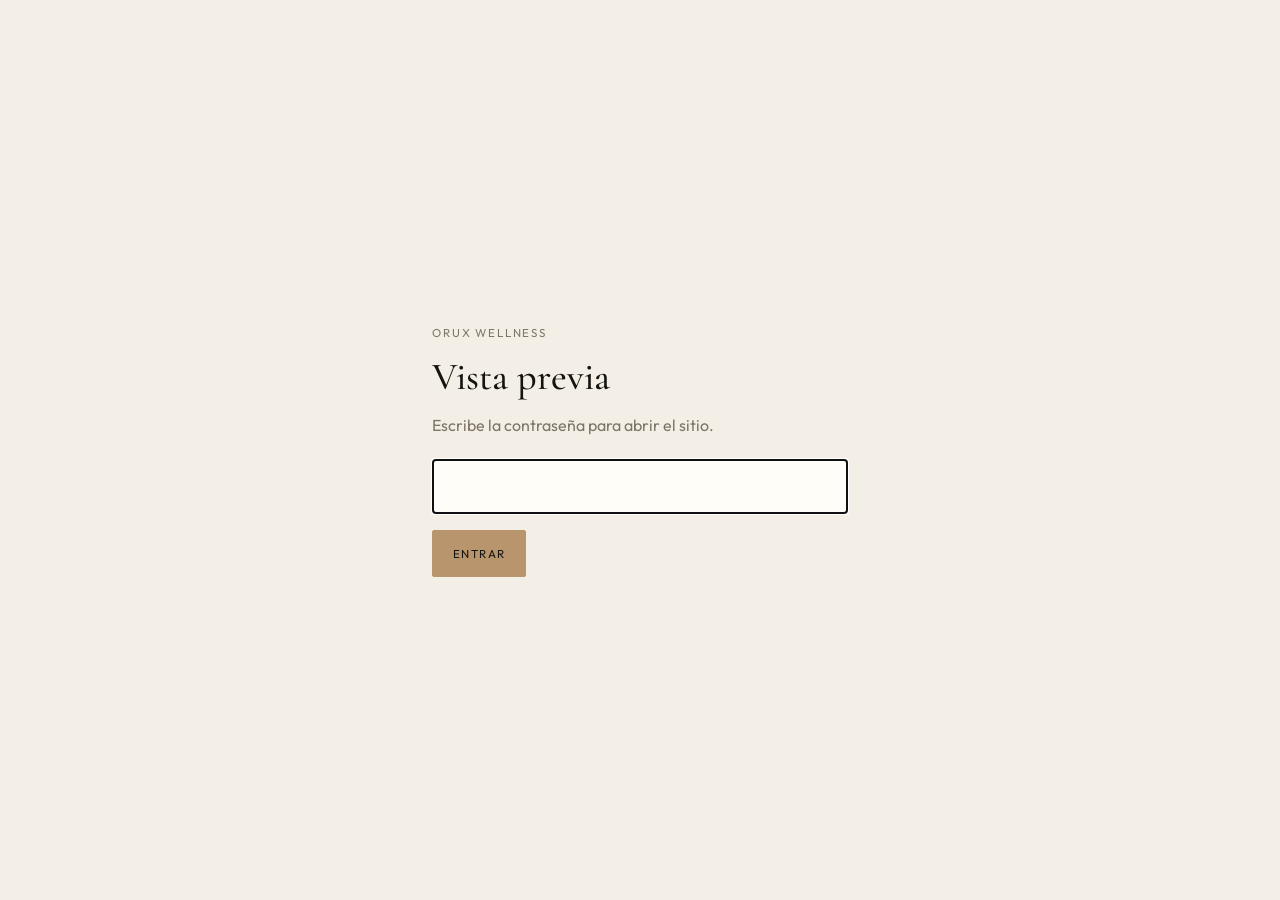
<file: index.html>
<!DOCTYPE html>
<html lang="es" data-lang="es" data-page="home" class="gate-locked">
<head>
  <!--
    Page: Home.
    Introduces Orux Wellness as home-visit massage in Medellín, then
    points to the service catalog and WhatsApp booking.
  -->
  <meta charset="utf-8">
  <meta name="viewport" content="width=device-width, initial-scale=1, viewport-fit=cover">
  <title>Orux Wellness | Masajes terapéuticos a domicilio en Medellín</title>
  <meta name="description" content="Masajes relajantes, descontracturantes, para parejas y grupales, limpieza facial y sueroterapia a domicilio en Medellín y alrededores.">
  <meta name="robots" content="index, follow">
  <meta name="theme-color" content="#0b0b0b">
  <meta name="geo.region" content="CO-ANT">
  <meta name="geo.placename" content="Medellín">
  <link rel="canonical" href="https://ggalvin-sc.github.io/atelier-sereno/index.html?lang=es">
  <link rel="alternate" data-hreflang="es" hreflang="es" href="https://ggalvin-sc.github.io/atelier-sereno/index.html?lang=es">
  <link rel="alternate" data-hreflang="en" hreflang="en" href="https://ggalvin-sc.github.io/atelier-sereno/index.html?lang=en">
  <link rel="alternate" data-hreflang="fr" hreflang="fr" href="https://ggalvin-sc.github.io/atelier-sereno/index.html?lang=fr">
  <link rel="alternate" data-hreflang="x-default" hreflang="x-default" href="https://ggalvin-sc.github.io/atelier-sereno/index.html?lang=es">
  <meta property="og:type" content="website">
  <meta property="og:title" content="Orux Wellness — Tu bienestar, nuestra prioridad">
  <meta property="og:description" content="Masajes terapéuticos y de bienestar a domicilio. Medellín y alrededores.">
  <meta property="og:locale" content="es_CO">
  <meta property="og:image" content="images/logo-orux.jpg">
  <link rel="icon" href="favicon.svg" type="image/svg+xml">
  <link rel="manifest" href="site.webmanifest">
  <link rel="preconnect" href="https://fonts.googleapis.com">
  <link rel="preconnect" href="https://fonts.gstatic.com" crossorigin>
  <link href="https://fonts.googleapis.com/css2?family=Cormorant+Garamond:ital,wght@0,500;0,600;1,500&family=Outfit:wght@300;400;500&display=swap" rel="stylesheet">
  <link href="https://cdn.jsdelivr.net/npm/bootstrap@5.3.3/dist/css/bootstrap.min.css" rel="stylesheet">
  <link rel="stylesheet" href="css/styles.css?v=9">
  <script src="js/gate.js"></script>
  <script type="application/ld+json" id="jsonld"></script>
</head>
<body>
  <header class="site-header">
    <nav class="navbar navbar-expand-lg navbar-light">
      <div class="container py-2">
        <a class="navbar-brand d-flex align-items-center gap-2 mb-0 js-lang" href="index.html" data-href="index.html" data-nav="index.html">
          <img class="brand-logo" src="images/logo-orux.jpg" alt="Orux Wellness" width="52" height="52">
          <span>
            <span class="brand-name">Orux Wellness</span>
            <span class="brand-place">Medellín</span>
          </span>
        </a>
        <button class="navbar-toggler" type="button" data-bs-toggle="collapse" data-bs-target="#mainNav" aria-controls="mainNav" aria-expanded="false" aria-label="Menu">
          <span class="menu-lines" aria-hidden="true"></span>
        </button>
        <div class="collapse navbar-collapse" id="mainNav">
          <ul class="navbar-nav mx-lg-auto my-2 my-lg-0">
            <li class="nav-item"><a class="nav-link js-lang" href="index.html" data-href="index.html" data-nav="index.html" data-i18n="navHome">Inicio</a></li>
            <li class="nav-item"><a class="nav-link js-lang" href="services.html" data-href="services.html" data-nav="services.html" data-i18n="navServices">Servicios</a></li>
            <li class="nav-item"><a class="nav-link js-lang" href="areas.html" data-href="areas.html" data-nav="areas.html" data-i18n="navAreas">Zonas</a></li>
            <li class="nav-item"><a class="nav-link js-lang" href="contact.html" data-href="contact.html" data-nav="contact.html" data-i18n="navContact">Contacto</a></li>
            <li class="nav-item"><a class="nav-link js-lang" href="faq.html" data-href="faq.html" data-nav="faq.html" data-i18n="navFaq">Preguntas</a></li>
          </ul>
          <div class="d-flex flex-column flex-lg-row align-items-lg-center gap-2">
            <label class="visually-hidden" for="lang-select" data-i18n="langLabel">Idioma</label>
            <select id="lang-select" class="lang-select" autocomplete="off">
              <option value="es">Español</option>
              <option value="en">English</option>
              <option value="fr">Français</option>
            </select>
            <a class="btn btn-ink js-whatsapp" href="https://wa.me/573242700150" target="_blank" rel="noopener" data-i18n="navWrite">Agenda tu cita</a>
          </div>
        </div>
      </div>
    </nav>
  </header>

  <main>
    <section class="hero" style="background-image: url('images/luxury-bath.jpg');">
      <div class="container hero-inner">
        <p class="kicker" data-i18n="heroKicker">Masajes a domicilio · Medellín</p>
        <h1 class="display mb-4" data-i18n="heroTitle">Tu bienestar, nuestra prioridad.</h1>
        <p class="hero-lead mb-4" data-i18n="heroLead">Orux Wellness lleva masajes terapéuticos y de bienestar a tu hotel, Airbnb o casa.</p>
        <div class="d-flex flex-wrap gap-2 mb-4">
          <a class="btn btn-gold js-lang" href="services.html" data-href="services.html" data-i18n="heroCta">Ver servicios</a>
          <a class="btn btn-ghost js-whatsapp" href="https://wa.me/573242700150" target="_blank" rel="noopener" data-i18n="heroSecondary">Agenda tu cita</a>
        </div>
        <div class="hero-meta">
          <span id="hours-status" class="status-pill">
            <span class="status-dot" aria-hidden="true"></span>
            <span data-status-label data-i18n="heroHours">Todos los días · 12:00 – 02:00</span>
          </span>
          <span data-i18n="heroAreas">Medellín y alrededores</span>
        </div>
      </div>
    </section>

    <section class="section section-paper">
      <div class="container">
        <div class="row g-4 trust-grid">
          <div class="col-md-6 col-xl-3">
            <article class="trust-card">
              <h3 data-i18n="trust1Title">Llegamos con todo</h3>
              <p class="mb-0 muted" data-i18n="trust1Text">Piedras, aromaterapia, música y domicilio.</p>
            </article>
          </div>
          <div class="col-md-6 col-xl-3">
            <article class="trust-card">
              <h3 data-i18n="trust2Title">Hasta altas horas</h3>
              <p class="mb-0 muted" data-i18n="trust2Text">Todos los días de 12:00 a 02:00.</p>
            </article>
          </div>
          <div class="col-md-6 col-xl-3">
            <article class="trust-card">
              <h3 data-i18n="trust3Title">A domicilio</h3>
              <p class="mb-0 muted" data-i18n="trust3Text">Hotel, Airbnb o residencia.</p>
            </article>
          </div>
          <div class="col-md-6 col-xl-3">
            <article class="trust-card">
              <h3 data-i18n="trust4Title">10% en Instagram</h3>
              <p class="mb-0 muted" data-i18n="trust4Text">Síguenos en @orux.wellness.</p>
            </article>
          </div>
        </div>
      </div>
    </section>

    <section class="section">
      <div class="container">
        <div class="row g-5 align-items-center">
          <div class="col-lg-6">
            <img class="about-photo" src="images/logo-orux.jpg" alt="Logotipo Orux Wellness" width="1200" height="960">
          </div>
          <div class="col-lg-6">
            <p class="kicker text-body" data-i18n="aboutKicker">Orux Wellness</p>
            <h2 class="section-title" data-i18n="aboutTitle">Desconecta del estrés y conecta contigo.</h2>
            <p class="muted" data-i18n="aboutText">El catálogo dice qué hacemos. Llegamos, armamos la camilla y dejamos el espacio como lo encontramos.</p>
            <ul class="about-list">
              <li data-i18n="aboutPoint1">Reserva por WhatsApp</li>
              <li data-i18n="aboutPoint2">Confirmación de llegada y terapeuta</li>
              <li data-i18n="aboutPoint3">Hotel, Airbnb o residencia</li>
            </ul>
          </div>
        </div>
      </div>
    </section>

    <section class="section section-paper">
      <div class="container">
        <div class="row mb-5">
          <div class="col-lg-8">
            <p class="kicker text-body" data-i18n="homeServicesKicker">Catálogo</p>
            <h2 class="section-title" data-i18n="homeServicesTitle">Servicios que prestamos.</h2>
            <p class="muted" data-i18n="homeServicesLead">Elige el servicio. Cada masaje incluye piedras, aromaterapia, música, bebida y domicilio.</p>
            <a class="btn btn-ink js-lang" href="services.html" data-href="services.html" data-i18n="homeServicesCta">Ver el catálogo</a>
          </div>
        </div>
        <div class="row g-4">
          <div class="col-md-4">
            <article class="service-card">
              <img src="images/oils-pexels.jpg" alt="Aceite esencial" width="800" height="520">
              <div class="card-body">
                <h3 data-i18n="svc1Title">Masaje relajante</h3>
                <p class="muted mb-0" data-i18n="svc1Text">Libera el estrés y recupera el equilibrio.</p>
              </div>
            </article>
          </div>
          <div class="col-md-4">
            <article class="service-card">
              <img src="images/massage-tools.jpg" alt="Aceites y piedras" width="800" height="520">
              <div class="card-body">
                <h3 data-i18n="svc2Title">Masaje descontracturante</h3>
                <p class="muted mb-0" data-i18n="svc2Text">Alivia tensiones y mejora la movilidad.</p>
              </div>
            </article>
          </div>
          <div class="col-md-4">
            <article class="service-card">
              <img src="images/candle-holder.jpg" alt="Velas y toalla" width="800" height="520">
              <div class="card-body">
                <h3 data-i18n="svc3Title">Masaje para parejas</h3>
                <p class="muted mb-0" data-i18n="svc3Text">Relajación y conexión para compartir.</p>
              </div>
            </article>
          </div>
        </div>
      </div>
    </section>
  </main>

  <footer class="site-footer">
    <div class="container">
      <div class="row g-4">
        <div class="col-lg-5">
          <p class="brand-name mb-2">Orux Wellness</p>
          <p data-i18n="footerTag">Masajes terapéuticos y de bienestar a domicilio.</p>
          <p class="mb-0" data-i18n="footerLegal">Orux Wellness. Medellín, Colombia.</p>
        </div>
        <div class="col-lg-3">
          <p><a class="js-whatsapp" href="https://wa.me/573242700150" target="_blank" rel="noopener" data-i18n="contactWhatsApp">WhatsApp</a></p>
          <p><a class="js-instagram" href="https://www.instagram.com/orux.wellness/" target="_blank" rel="noopener" data-i18n="contactInstagram">Instagram</a></p>
          <p class="mb-0"><a class="js-lang" href="contact.html" data-href="contact.html" data-i18n="navContact">Contacto</a></p>
        </div>
        <div class="col-lg-4">
          <p class="small mb-2" data-i18n="footerPhoto">Logotipo de Orux Wellness.</p>
          <p class="small mb-0">© <span id="year">2026</span> Orux Wellness</p>
        </div>
      </div>
    </div>
  </footer>

  <div class="mobile-bar">
    <a class="btn btn-gold w-100 js-whatsapp mb-0" href="https://wa.me/573242700150" target="_blank" rel="noopener" data-i18n="navWrite">Agenda tu cita</a>
  </div>

  <script src="https://cdn.jsdelivr.net/npm/bootstrap@5.3.3/dist/js/bootstrap.bundle.min.js"></script>
  <script src="js/config.js"></script>
  <script src="js/translations.js"></script>
  <script src="js/main.js?v=8"></script>
</body>
</html>
</file>
<file: css/styles.css>
/*
  Orux Wellness visual system.
  Bootstrap handles grid and collapse. This file owns type, color, and
  the late-night spa atmosphere so the site does not look like a default theme.
*/

:root {
  --ink: #161410;
  --ink-soft: #2c261c;
  --gold: #b8956c;
  --gold-light: #d4bc94;
  --cream: #f4efe6;
  --paper: #fffdf8;
  --stone: #7d7668;
  --line: rgba(22, 20, 16, 0.1);
  --shadow: 0 24px 60px rgba(22, 20, 16, 0.12);
  --radius: 2px;
  --header-h: 76px;
  --font-serif: "Cormorant Garamond", "Times New Roman", serif;
  --font-sans: "Outfit", "Segoe UI", sans-serif;
}

html {
  scroll-behavior: smooth;
}

body {
  font-family: var(--font-sans);
  color: var(--ink);
  background: var(--cream);
  line-height: 1.65;
}

img {
  max-width: 100%;
  height: auto;
}

a {
  color: inherit;
}

/* Header */
.site-header {
  position: sticky;
  top: 0;
  z-index: 1040;
  background: rgba(244, 239, 230, 0.92);
  backdrop-filter: blur(16px);
  border-bottom: 1px solid var(--line);
}

.brand-mark {
  width: 36px;
  height: 36px;
  display: grid;
  place-items: center;
  border: 1px solid var(--gold);
  color: var(--ink);
  font-family: var(--font-serif);
  font-size: 1.05rem;
  letter-spacing: 0.06em;
}

.brand-logo {
  height: 52px;
  width: 52px;
  object-fit: cover;
  border-radius: 50%;
  background: #0b0b0b;
  flex: 0 0 auto;
}

.brand-name {
  font-family: var(--font-serif);
  font-size: 1.35rem;
  letter-spacing: 0.08em;
  text-transform: uppercase;
  line-height: 1;
}

.brand-place {
  display: block;
  font-family: var(--font-sans);
  font-size: 0.68rem;
  letter-spacing: 0.16em;
  text-transform: uppercase;
  color: var(--stone);
  margin-top: 0.2rem;
}

.nav-link {
  font-size: 0.78rem;
  letter-spacing: 0.14em;
  text-transform: uppercase;
  color: var(--ink-soft) !important;
  padding-left: 0.7rem !important;
  padding-right: 0.7rem !important;
}

.nav-link:hover,
.nav-link:focus,
.nav-link[aria-current="page"] {
  color: var(--ink) !important;
}

.nav-link[aria-current="page"] {
  text-decoration: underline;
  text-underline-offset: 0.4em;
}

.lang-select {
  appearance: none;
  background: var(--paper);
  border: 1px solid var(--line);
  color: var(--ink);
  font-size: 0.78rem;
  letter-spacing: 0.04em;
  padding: 0.45rem 2rem 0.45rem 0.75rem;
  min-width: 8.5rem;
  background-image: linear-gradient(45deg, transparent 50%, var(--ink) 50%),
    linear-gradient(135deg, var(--ink) 50%, transparent 50%);
  background-position: calc(100% - 14px) calc(50% - 2px), calc(100% - 9px) calc(50% - 2px);
  background-size: 5px 5px, 5px 5px;
  background-repeat: no-repeat;
}

.lang-select:focus {
  outline: 1px solid var(--gold);
  outline-offset: 2px;
}

.btn-gold,
.btn-ink,
.btn-ghost {
  border-radius: var(--radius);
  letter-spacing: 0.12em;
  text-transform: uppercase;
  font-size: 0.72rem;
  padding: 0.85rem 1.25rem;
}

.btn-gold {
  background: var(--gold);
  border-color: var(--gold);
  color: var(--ink);
}

.btn-gold:hover,
.btn-gold:focus {
  background: var(--gold-light);
  border-color: var(--gold-light);
  color: var(--ink);
}

.btn-ink {
  background: var(--ink);
  border-color: var(--ink);
  color: var(--cream);
}

.btn-ink:hover,
.btn-ink:focus {
  background: var(--ink-soft);
  border-color: var(--ink-soft);
  color: var(--cream);
}

.btn-ghost {
  background: transparent;
  border: 1px solid rgba(255, 253, 248, 0.45);
  color: var(--paper);
}

.btn-ghost:hover,
.btn-ghost:focus {
  background: rgba(255, 253, 248, 0.08);
  color: var(--paper);
  border-color: var(--paper);
}

/* Hero */
.hero {
  position: relative;
  min-height: calc(100vh - var(--header-h));
  min-height: calc(100svh - var(--header-h));
  display: flex;
  align-items: flex-end;
  color: var(--paper);
  background: #1a1712 center / cover no-repeat;
  overflow-x: hidden;
}

.hero::after {
  content: "";
  position: absolute;
  inset: 0;
  background:
    linear-gradient(180deg, rgba(22, 20, 16, 0.18) 0%, rgba(22, 20, 16, 0.42) 42%, rgba(22, 20, 16, 0.82) 100%),
    linear-gradient(90deg, rgba(22, 20, 16, 0.45) 0%, rgba(22, 20, 16, 0.08) 70%);
}

.hero-inner {
  position: relative;
  z-index: 1;
  padding: 4.5rem 0 3.5rem;
}

.kicker {
  font-size: 0.72rem;
  letter-spacing: 0.22em;
  text-transform: uppercase;
  color: var(--gold-light);
  margin-bottom: 1rem;
}

.display {
  font-family: var(--font-serif);
  font-weight: 500;
  letter-spacing: -0.02em;
  line-height: 1.12;
  font-size: clamp(2rem, 7vw, 4.4rem);
  overflow-wrap: break-word;
}

.hero-lead {
  max-width: 36rem;
  color: rgba(255, 253, 248, 0.82);
  font-size: 1.05rem;
}

.hero-meta {
  display: flex;
  flex-wrap: wrap;
  gap: 1rem 1.75rem;
  font-size: 0.78rem;
  letter-spacing: 0.12em;
  text-transform: uppercase;
  color: var(--gold-light);
}

.status-pill {
  display: inline-flex;
  align-items: center;
  gap: 0.45rem;
  border: 1px solid rgba(212, 188, 148, 0.4);
  padding: 0.35rem 0.7rem;
}

.status-dot {
  width: 7px;
  height: 7px;
  border-radius: 50%;
  background: #c45c4a;
}

.status-pill.is-open .status-dot {
  background: #8fbf7a;
}

/* Sections */
.section {
  padding: 5.5rem 0;
}

.section-tight {
  padding: 4rem 0;
}

.section-ink {
  background: var(--ink);
  color: var(--paper);
}

.section-paper {
  background: var(--paper);
}

.section-title {
  font-family: var(--font-serif);
  font-size: clamp(2rem, 4vw, 3.2rem);
  line-height: 1.15;
  margin-bottom: 1rem;
}

.muted {
  color: var(--stone);
}

.section-ink .muted {
  color: rgba(255, 253, 248, 0.62);
}

.trust-grid .trust-card {
  height: 100%;
  padding: 1.75rem 0 0;
  border-top: 1px solid var(--line);
}

.trust-card h3,
.how-card h3,
.service-card h2,
.service-card h3,
.area-card h2,
.area-card h3,
.hours-card h3 {
  font-family: var(--font-serif);
  font-size: 1.7rem;
  margin-bottom: 0.7rem;
}

.about-photo {
  width: 100%;
  height: 100%;
  min-height: 420px;
  object-fit: cover;
}

.about-list {
  list-style: none;
  padding: 0;
  margin: 1.5rem 0 0;
}

.about-list li {
  padding: 0.65rem 0;
  border-top: 1px solid var(--line);
  letter-spacing: 0.04em;
}

/* Services */
.service-card {
  height: 100%;
  background: var(--paper);
  border: 1px solid var(--line);
}

.service-card img {
  width: 100%;
  height: 220px;
  object-fit: cover;
}

.service-card .card-body {
  padding: 1.5rem 1.4rem 1.6rem;
}

.service-meta {
  font-size: 0.7rem;
  letter-spacing: 0.16em;
  text-transform: uppercase;
  color: var(--gold);
}

.include-grid .include-card {
  height: 100%;
  padding: 1.25rem 0 0;
  border-top: 1px solid var(--line);
}

.include-card p {
  font-family: var(--font-serif);
  font-size: 1.25rem;
  margin: 0;
}

.ig-banner {
  border: 1px solid var(--line);
  padding: 1.5rem 1.6rem;
  background: var(--paper);
}

.catalog-photo {
  width: 100%;
  max-height: 720px;
  object-fit: contain;
  background: #0b0b0b;
}

/* How */
.how-index {
  font-family: var(--font-serif);
  font-size: 2rem;
  color: var(--gold);
  line-height: 1;
  display: block;
  margin-bottom: 0.8rem;
}

/* Areas / maps */
.area-card {
  background: var(--paper);
  border: 1px solid var(--line);
  height: 100%;
}

.map-frame {
  width: 100%;
  height: 260px;
  border: 0;
  filter: grayscale(0.35) contrast(1.05);
}

.area-card .card-body {
  padding: 1.5rem;
}

/* Hours + form */
.hours-table {
  width: 100%;
}

.hours-table th,
.hours-table td {
  padding: 0.85rem 0;
  border-bottom: 1px solid var(--line);
  font-size: 0.95rem;
}

.hours-table th {
  font-weight: 400;
  color: var(--stone);
}

.form-atelier .form-control,
.form-atelier .form-select {
  border: 0;
  border-bottom: 1px solid var(--line);
  border-radius: 0;
  background: transparent;
  padding-left: 0;
  box-shadow: none;
}

.form-atelier .form-control:focus,
.form-atelier .form-select:focus {
  box-shadow: none;
  border-color: var(--gold);
  background: transparent;
}

.form-atelier label {
  font-size: 0.72rem;
  letter-spacing: 0.14em;
  text-transform: uppercase;
  color: var(--stone);
}

/* FAQ */
.accordion-item {
  background: transparent;
  border: 0;
  border-bottom: 1px solid var(--line);
}

.accordion-button {
  background: transparent;
  box-shadow: none !important;
  font-family: var(--font-serif);
  font-size: 1.35rem;
  color: var(--ink);
  padding-left: 0;
}

.accordion-button:not(.collapsed) {
  background: transparent;
  color: var(--ink);
}

.accordion-button::after {
  background-size: 0.9rem;
}

.accordion-body {
  padding-left: 0;
  color: var(--stone);
}

/* Footer */
.site-footer {
  background: var(--ink);
  color: rgba(255, 253, 248, 0.72);
  padding: 3.5rem 0;
}

.site-footer a {
  color: var(--gold-light);
  text-decoration: none;
}

.site-footer .brand-name {
  color: var(--paper);
}

.page-hero {
  padding: 4.5rem 0 2rem;
}

.mobile-bar {
  display: none;
}

html.is-mobile .mobile-bar {
  display: block;
  position: fixed;
  left: 0;
  right: 0;
  bottom: 0;
  z-index: 1055;
  background: var(--ink);
  color: var(--paper);
  padding: 0.7rem 1rem calc(0.7rem + env(safe-area-inset-bottom));
  border-top: 1px solid rgba(184, 149, 108, 0.35);
}

html.is-mobile .site-footer {
  padding-bottom: 7.5rem;
}

html.is-mobile .hero {
  min-height: 88svh;
}

.mobile-bar .btn {
  flex: 0 0 auto;
}

.navbar .container {
  flex-wrap: nowrap;
  gap: 0.75rem;
}

.navbar-brand {
  min-width: 0;
}

.navbar-toggler {
  border: 1px solid var(--ink);
  background: var(--ink);
  width: 42px;
  height: 42px;
  padding: 0;
  margin-left: auto;
  flex: 0 0 auto;
  display: inline-flex;
  align-items: center;
  justify-content: center;
}

.navbar-toggler:focus {
  box-shadow: none;
}

.menu-lines,
.menu-lines::before,
.menu-lines::after {
  display: block;
  width: 16px;
  height: 1.5px;
  background: var(--cream);
}

.menu-lines {
  position: relative;
}

.menu-lines::before,
.menu-lines::after {
  content: "";
  position: absolute;
  left: 0;
}

.menu-lines::before {
  top: -5px;
}

.menu-lines::after {
  top: 5px;
}

@media (max-width: 991.98px) {
  .navbar .container {
    position: relative;
    padding-right: 3.6rem;
  }

  .navbar-toggler {
    display: inline-flex !important;
    align-items: center;
    justify-content: center;
    position: absolute;
    right: 0.75rem;
    top: 50%;
    transform: translateY(-50%);
    margin-left: 0;
  }

  .navbar-collapse {
    padding: 1rem 0 1.25rem;
  }

  .lang-select {
    margin: 0.75rem 0;
    width: 100%;
    max-width: 14rem;
  }

  .display {
    font-size: 1.8rem;
  }

  .hero-lead {
    font-size: 0.95rem;
  }

  .brand-name {
    font-size: 1.1rem;
  }

  .hero-inner {
    padding-right: 0.15rem;
  }
}

html.gate-locked body > *:not(#site-gate) {
  display: none !important;
}

#site-gate {
  min-height: 100vh;
  display: flex;
  align-items: center;
  justify-content: center;
  padding: 2rem 1.25rem;
  background: var(--cream);
}

.gate-card {
  width: min(26rem, 100%);
}

.gate-kicker,
.gate-lead,
.gate-error {
  color: var(--stone);
}

.gate-kicker {
  letter-spacing: 0.16em;
  text-transform: uppercase;
  font-size: 0.72rem;
  margin-bottom: 0.75rem;
}

.gate-title {
  font-family: var(--font-serif);
  font-size: 2.4rem;
  font-weight: 500;
  margin-bottom: 0.75rem;
}

.gate-form input {
  display: block;
  width: 100%;
  border: 1px solid var(--line);
  background: var(--paper);
  padding: 0.85rem 1rem;
  margin: 1.25rem 0 1rem;
}

.gate-error {
  margin-top: 1rem;
  font-size: 0.85rem;
}

@media (prefers-reduced-motion: reduce) {
  html {
    scroll-behavior: auto;
  }
}
</file>
